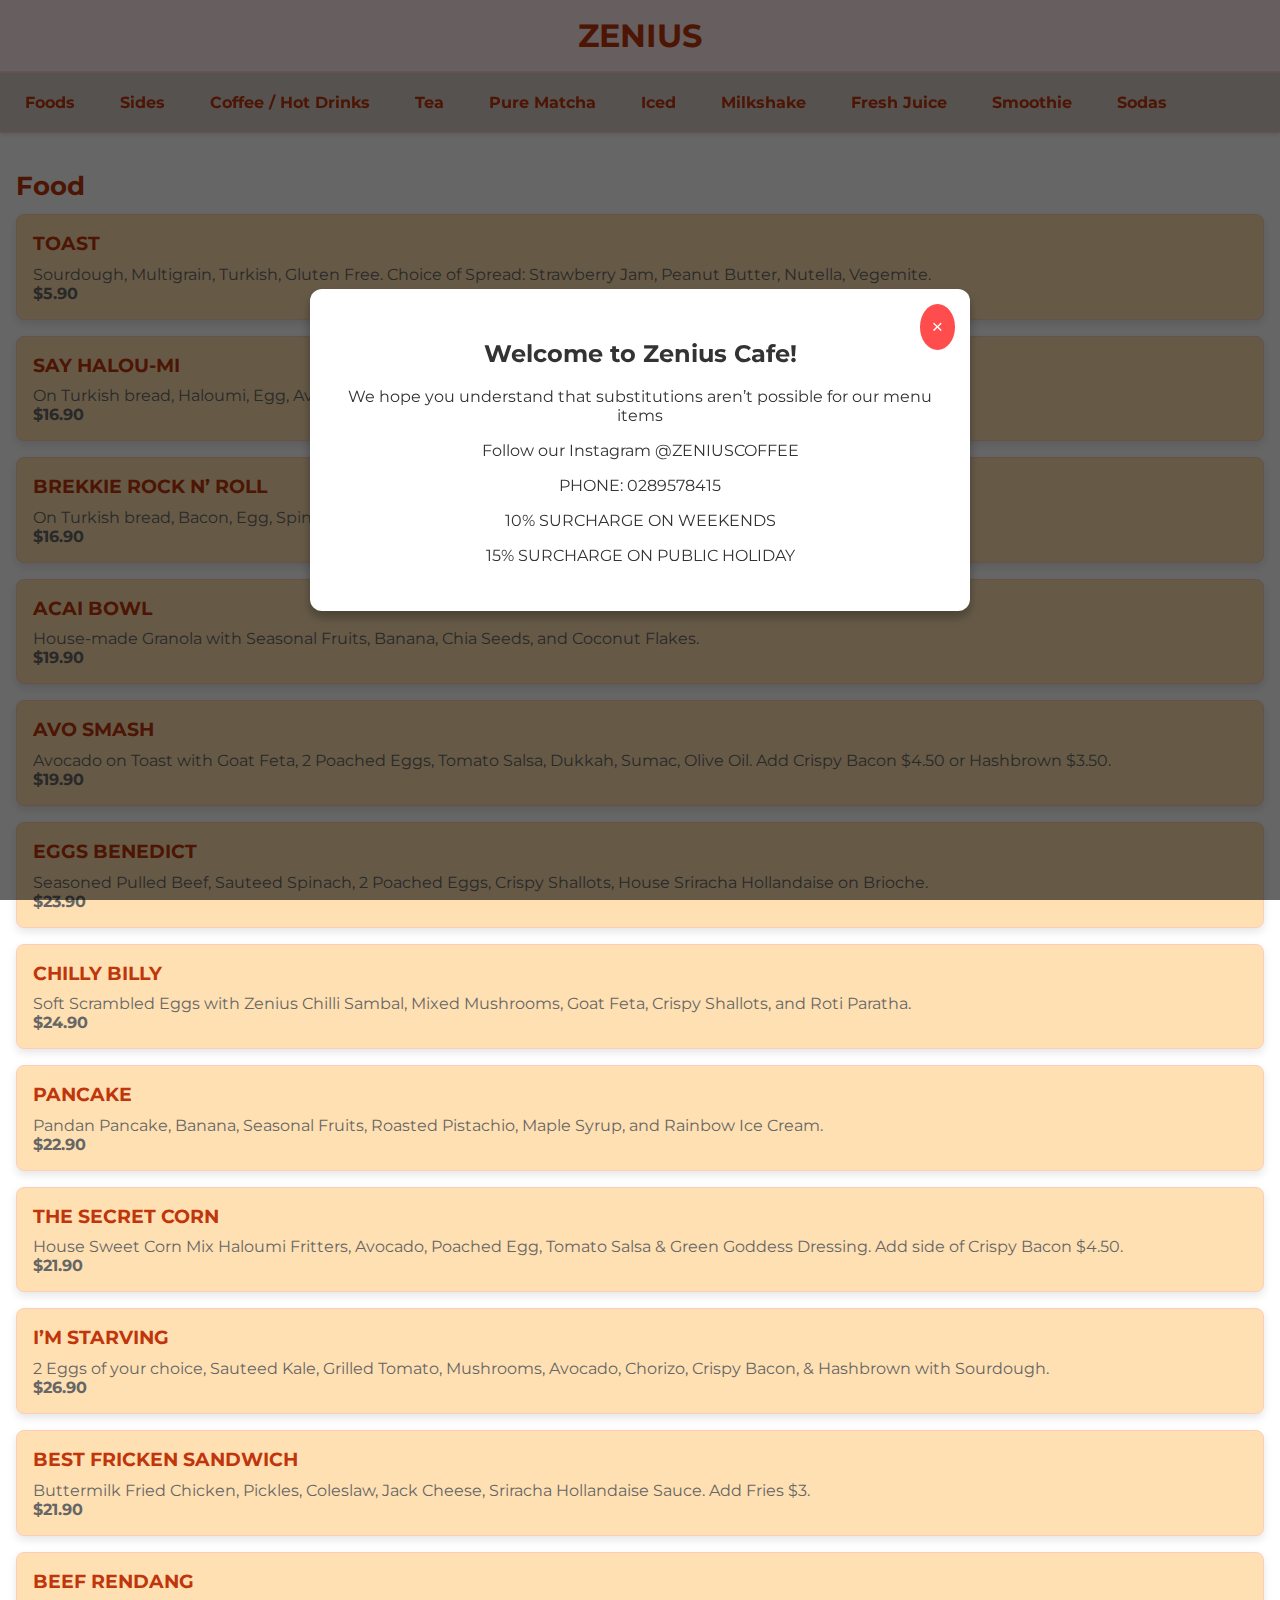
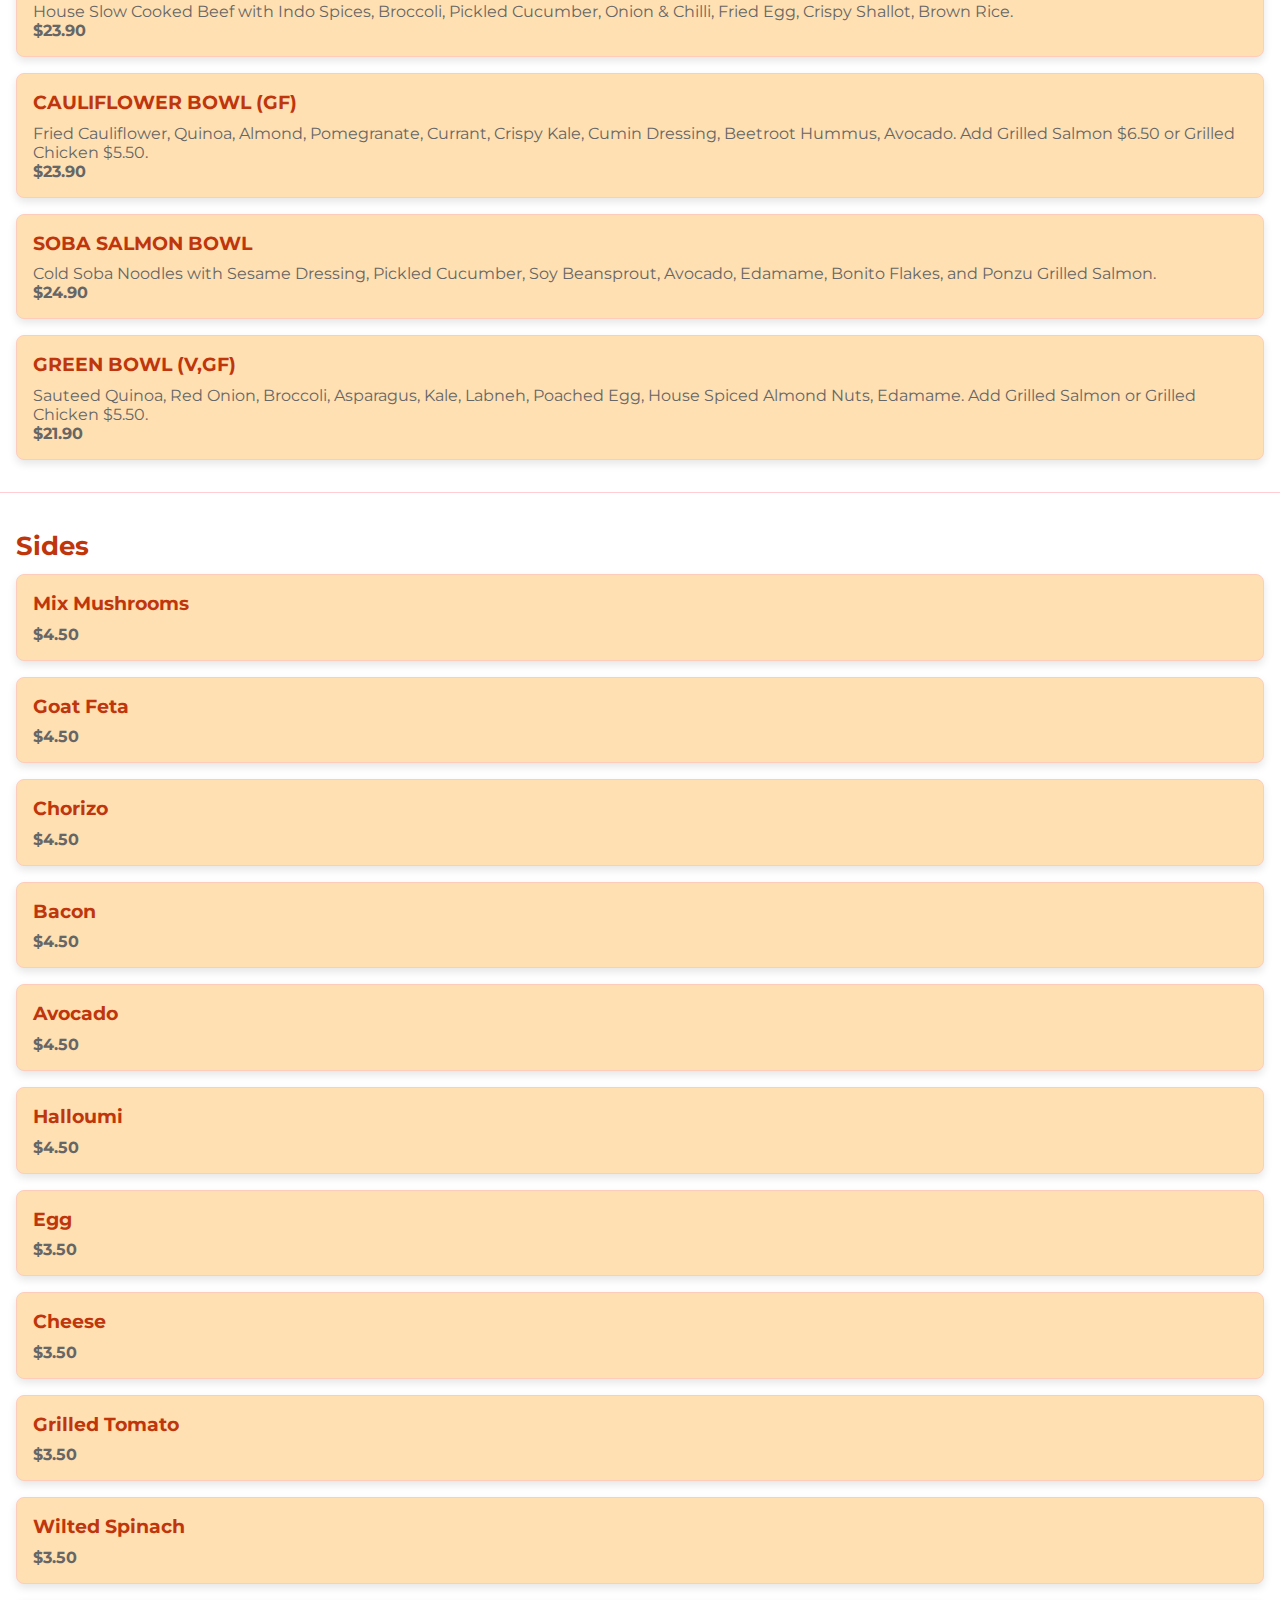
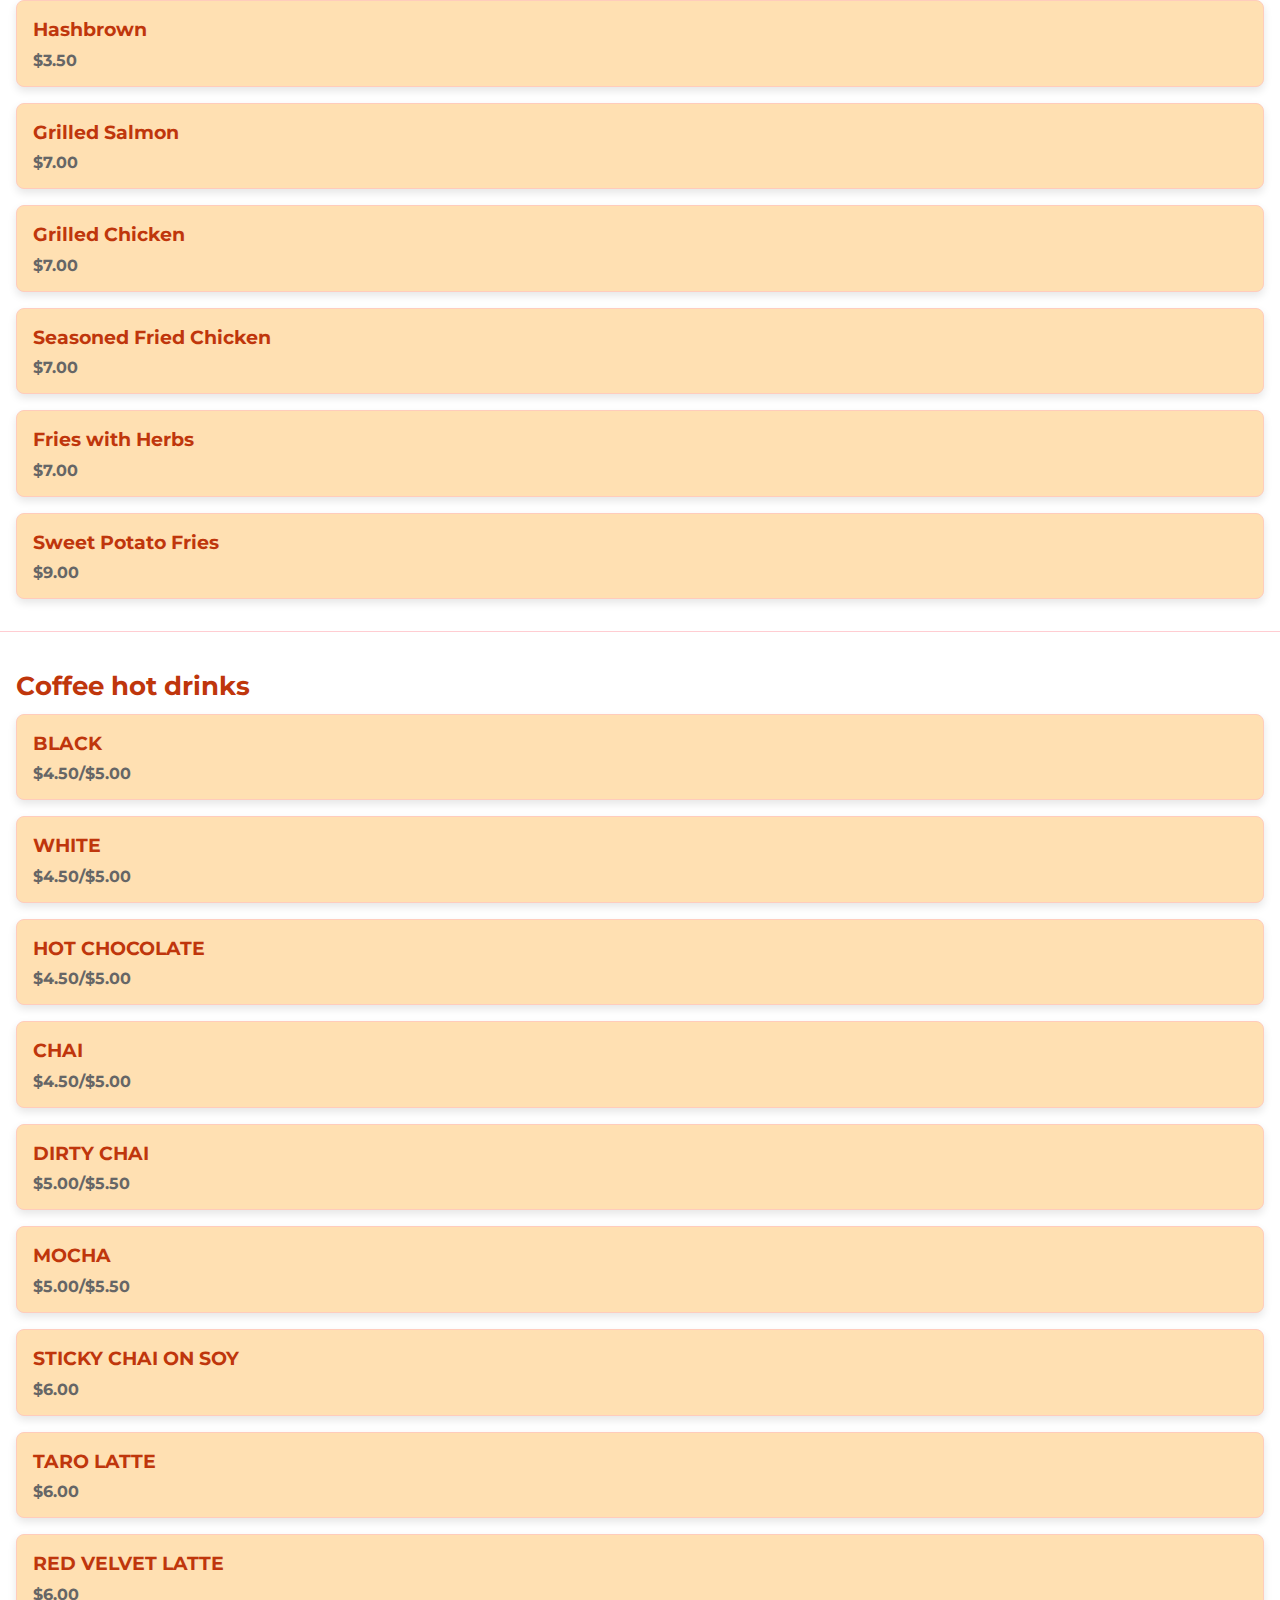
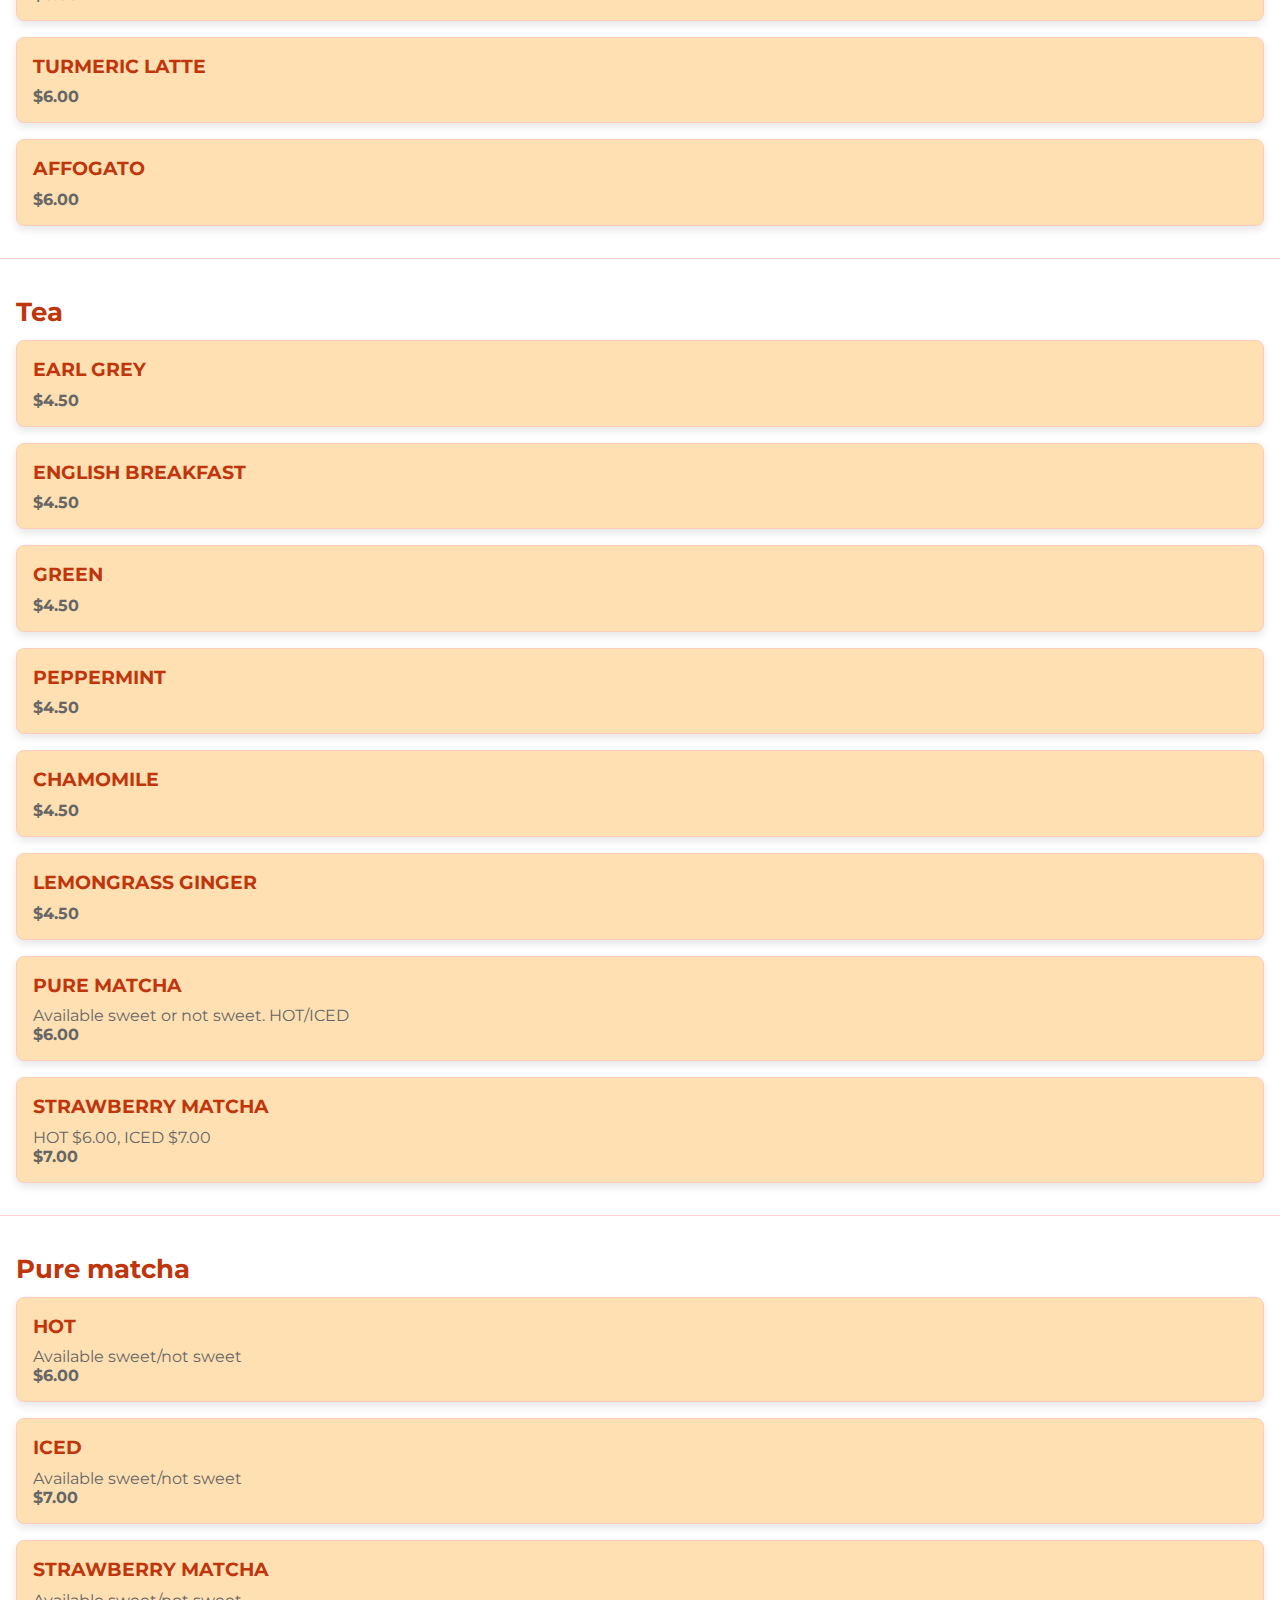
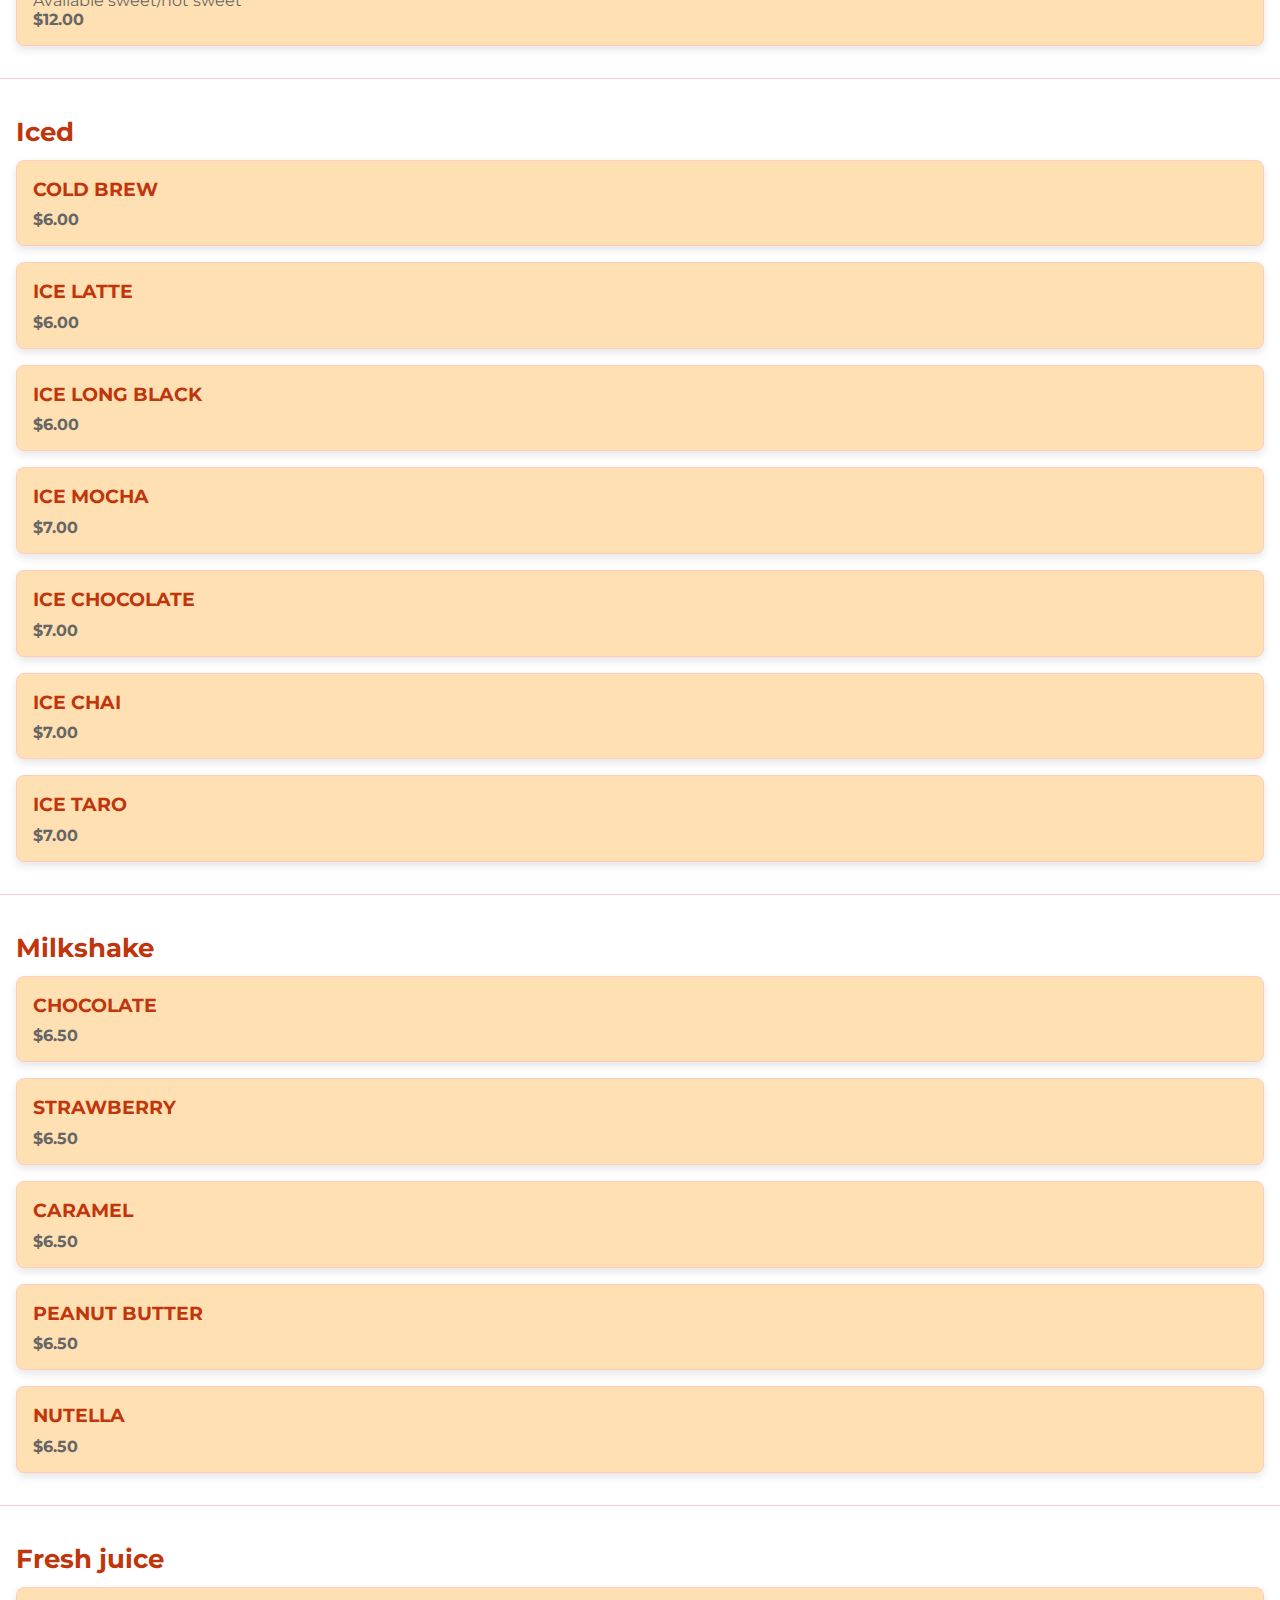
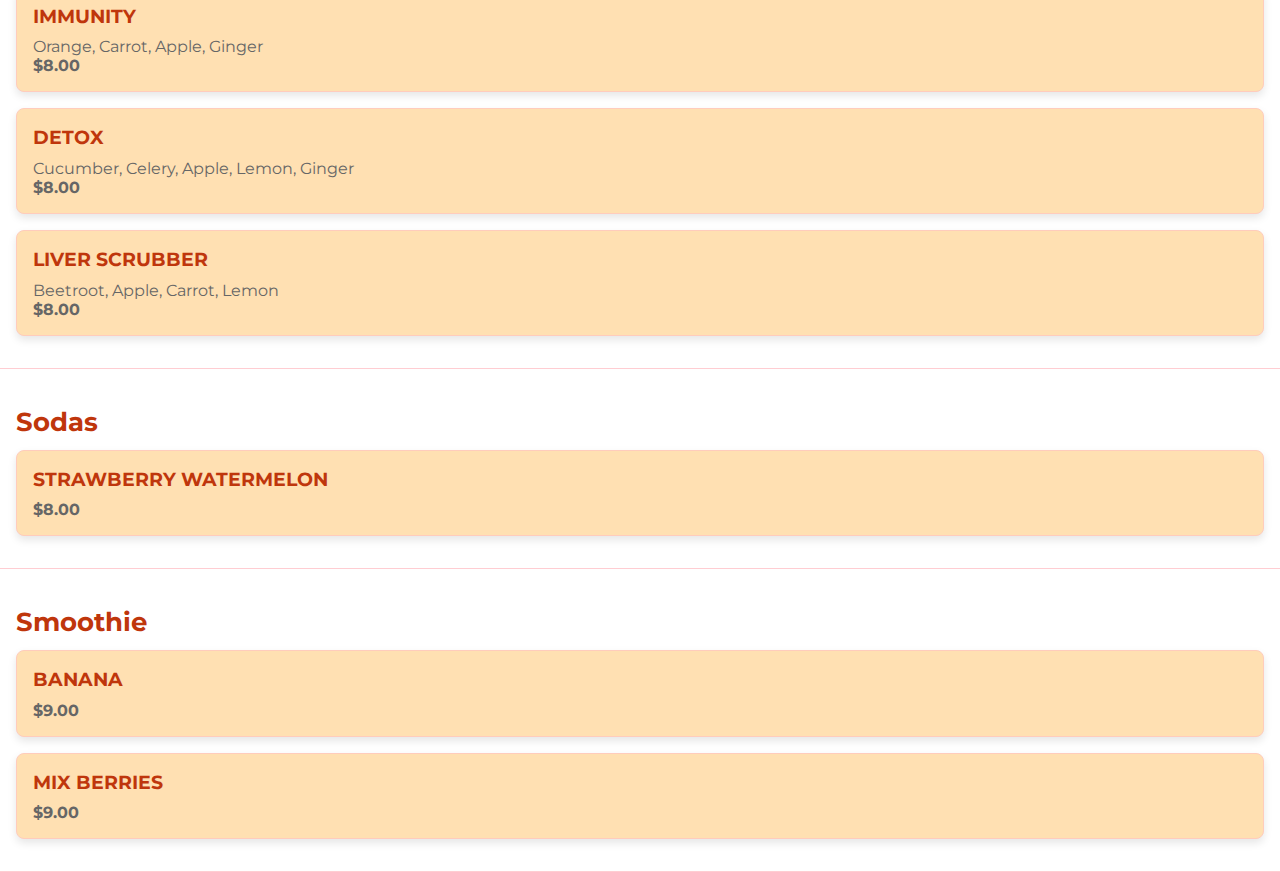
<file: index.html>
<!DOCTYPE html>
<html lang="en">
<head>
    <meta charset="UTF-8">
    <meta name="viewport" content="width=device-width, initial-scale=1.0">
    <title>Café Menu</title>
    <link rel="stylesheet" href="menu.css">
    <link href="https://fonts.googleapis.com/css2?family=Berkshire+Swash&display=swap" rel="stylesheet">
</head>
<body>
    <!-- Pop-up Message -->
<div id="popup-message" class="popup-message">
    <div class="popup-content">
        <button class="close-btn">&times;</button>
        <h2>Welcome to Zenius Cafe!</h2>
        <p>We hope you understand that substitutions aren’t possible for our menu items</p>
        <p>Follow our Instagram @ZENIUSCOFFEE</p>
        <p>PHONE: 0289578415</p>
        <p>10% SURCHARGE ON WEEKENDS</p>
        <p>15% SURCHARGE ON PUBLIC HOLIDAY</p>
    </div>
</div>
    

    <!-- Header -->
    <header class="header">
        <h1 class="menu-title">ZENIUS</h1>
    </header>

    <!-- Navigation Menu -->
    <nav class="menu-categories">
        <ul>
            <li><a href="#food">Foods</a></li>
            <li><a href="#sides">Sides</a></li>
            <li><a href="#coffee-hot-drinks">Coffee / Hot Drinks</a></li>
            <li><a href="#tea">Tea</a></li>
            <li><a href="#pure-matcha">Pure Matcha</a></li>
            <li><a href="#iced">Iced</a></li>
            <li><a href="#milkshake">Milkshake</a></li>
            <li><a href="#fresh-juice">Fresh Juice</a></li>
            <li><a href="#smoothie">Smoothie</a></li>
            <li><a href="#sodas">Sodas</a></li>
        </ul>
    </nav>

    <!-- Menu Content -->
    <main class="menu-content">
        <div id="menu-container"></div>
    </main>

    <!-- JavaScript Files -->
    <script src="menu.js" type="module"></script>
    <script src="popup.js" type="module"></script>
</body>
</html>
</file>
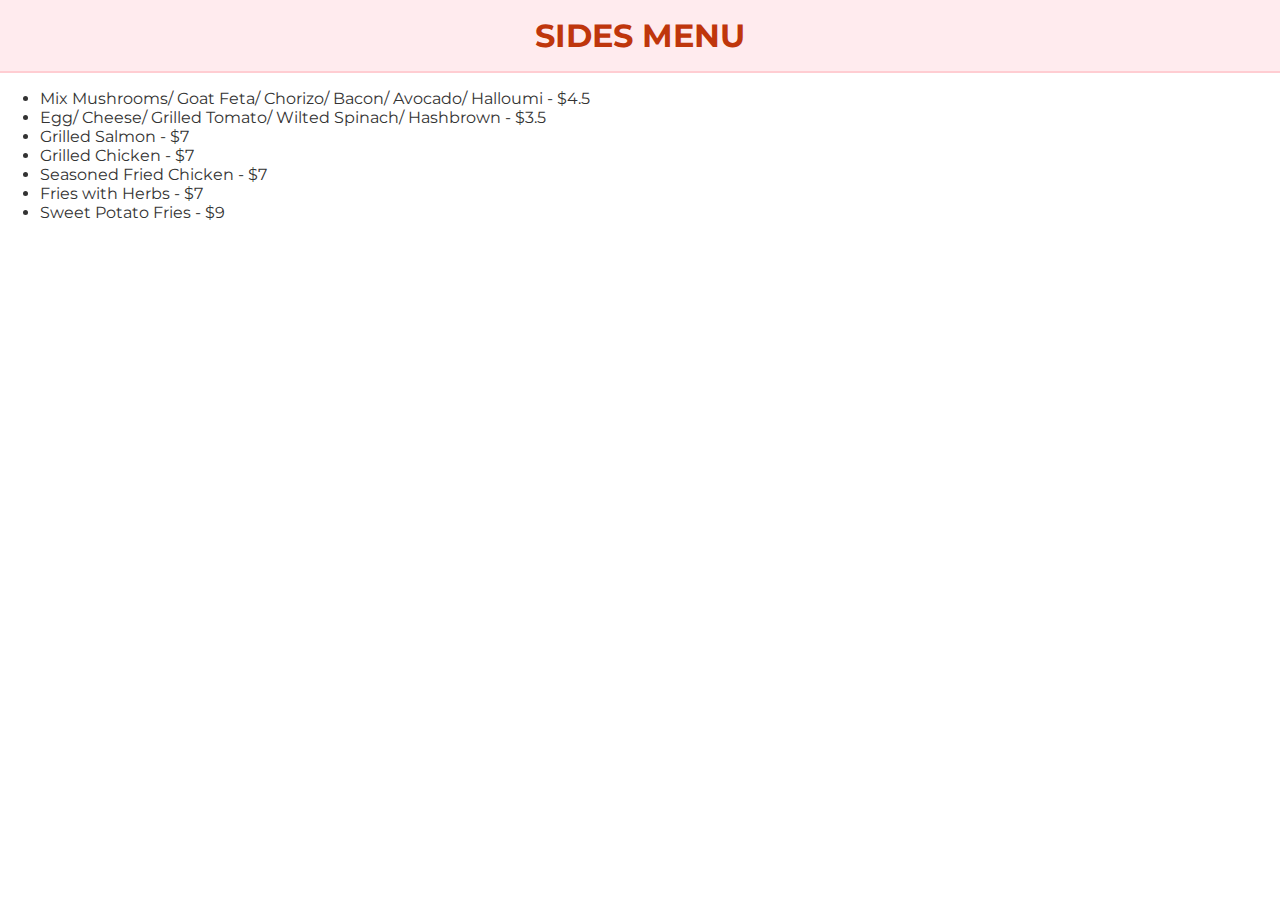
<file: sides.html>
<!DOCTYPE html>
<html lang="en">
<head>
    <meta charset="UTF-8">
    <meta name="viewport" content="width=device-width, initial-scale=1.0">
    <title>Sides Menu</title>
    <link rel="stylesheet" href="menu.css">
    <link href="https://fonts.googleapis.com/css2?family=Berkshire+Swash&display=swap" rel="stylesheet">
</head>
<body>
    <header class="header">
        <h1 class="menu-title">SIDES MENU</h1>
    </header>

    <main class="menu-content">
        <ul class="menu-list">
            <li>Mix Mushrooms/ Goat Feta/ Chorizo/ Bacon/ Avocado/ Halloumi - $4.5</li>
            <li>Egg/ Cheese/ Grilled Tomato/ Wilted Spinach/ Hashbrown - $3.5</li>
            <li>Grilled Salmon - $7</li>
            <li>Grilled Chicken - $7</li>
            <li>Seasoned Fried Chicken - $7</li>
            <li>Fries with Herbs - $7</li>
            <li>Sweet Potato Fries - $9</li>
        </ul>
    </main>
</body>
</html>
</file>
<file: menu.css>
/* Import fonts */
@import url('https://fonts.googleapis.com/css2?family=Montserrat:wght@400;700&display=swap');

/* Base styles */
body {
    font-family: 'Montserrat', sans-serif; /* Modern, clean font for the entire site */
    margin: 0;
    padding: 0;
    background-color: #ffffff; /* White background */
    color: #333333; /* Neutral dark gray for text */
}

/* Header styles */
.header {
    text-align: center;
    padding: 1em 0; /* Adjusted padding for better spacing */
    background-color: #ffebee; /* Very light pink background */
    border-bottom: 2px solid #ffcdd2; /* Slightly darker pink border for contrast */
}

.menu-title {
    font-size: 2em; /* Adjusted font size for the title */
    color: #bf360c; /* Darker orange text color */
    margin: 0;
}

/* Menu categories styles */
.menu-categories {
    position: sticky;
    top: 0;
    background-color: #fff3e0;
    padding: 10px;
    overflow-x: auto;
    white-space: nowrap;
    -webkit-overflow-scrolling: touch;
    z-index: 1000;
    border-bottom: 1px solid #ffcdd2;
    box-shadow: 0 2px 4px rgba(0, 0, 0, 0.1);
    transition: background-color 0.3s ease; /* Ensure transition is applied */
}

/* Darken navbar when popup is active */
.body-popup-active .menu-categories {
    background-color: #d7ccc8; /* Darker greyish background */
}

.menu-categories ul {
    list-style-type: none; /* Removes default bullets */
    padding: 0; /* Removes default padding */
    margin: 0; /* Removes default margin */
    display: flex; /* Aligns items horizontally */
    align-items: center; /* Centers items vertically within the nav */
}

.menu-categories li {
    margin-right: 15px; /* Space between items */
}

.menu-categories li:last-child {
    margin-right: 0; /* Removes margin from the last item */
}

.menu-categories a {
    color: #bf360c; /* Darker orange text for contrast */
    text-decoration: none;
    font-weight: bold; /* Makes text bold */
    display: inline-block; /* Ensures links are displayed inline */
    padding: 10px 15px; /* Padding for better touch targets */
}

.menu-categories a:hover {
    text-decoration: underline; /* Adds underline on hover */
    background-color: #ffccbc; /* Light orange background on hover */
}

/* Menu section styles */
.menu-section {
    padding: 1em; /* Adjusted padding for better spacing */
    border-bottom: 1px solid #ffcdd2; /* Light orange border */
}

.menu-section h2 {
    font-size: 1.6em; /* Adjusted font size for headings */
    margin-bottom: 0.5em;
    color: #bf360c; /* Darker orange */
}

/* Menu item box styles */
.menu-item {
    margin-bottom: 1em; /* Space between items */
    padding: 1em; /* Padding for better spacing */
    border: 1px solid #ffccbc; /* Light orange border for the box */
    border-radius: 8px; /* Rounded corners */
    background-color: #ffe0b2; /* Very light orange background for the box */
    box-shadow: 0 4px 8px rgba(0, 0, 0, 0.1); /* Subtle shadow for depth */
}

.menu-item h3 {
    margin: 0 0 0.5em;
    font-size: 1.2em; /* Adjusted font size for item titles */
    color: #bf360c; /* Darker orange text */
}

.menu-item p {
    margin: 0;
    color: #666666; /* Medium gray text */
}

.menu-item .price {
    font-weight: bold; /* Makes the price bold */
}

/* Pop-up styles */
.popup-message {
    display: flex;
    position: fixed;
    top: 0;
    left: 0;
    width: 100%;
    height: 100%;
    background: rgba(0, 0, 0, 0.6);
    align-items: center;
    justify-content: center;
    z-index: 2000; /* Ensure it's on top of other content */
}

.popup-content {
    background: #ffffff; /* White background for the content */
    padding: 30px;
    border-radius: 12px; /* Rounded corners for a softer look */
    width: 90%;
    max-width: 600px; /* Maximum width for larger screens */
    position: relative;
    box-shadow: 0 6px 12px rgba(0, 0, 0, 0.3); /* Enhanced shadow for depth */
    text-align: center;
    transition: transform 0.3s ease, opacity 0.3s ease; /* Smooth transition effects */
    transform: scale(0.9); /* Initial scale for entrance effect */
    opacity: 0; /* Initial opacity for entrance effect */
}

.popup-message.show .popup-content {
    transform: scale(1); /* Full scale when visible */
    opacity: 1; /* Full opacity when visible */
}

.close-btn {
    background: #ff4d4d; /* Red background for visibility */
    color: white;
    border: none;
    padding: 12px;
    cursor: pointer;
    position: absolute;
    top: 15px;
    right: 15px;
    border-radius: 50%; /* Circular button */
    font-size: 1.2em; /* Larger font size for better visibility */
    transition: background-color 0.3s ease; /* Smooth background color transition */
}

.close-btn:hover {
    background: #cc0000; /* Darker red on hover */
}

/* Mobile-specific styles */
@media (max-width: 768px) {
    .popup-content {
        width: 95%; /* Slightly larger width on mobile */
    }

    .menu-title {
        font-size: 1.6em; /* Adjusted font size for mobile view */
    }

    .menu-categories {
        padding: 8px; /* Adjusted padding for mobile */
    }

    .menu-categories a {
        padding: 8px 12px; /* Adjusted padding for mobile */
    }

    .menu-section h2 {
        font-size: 1.4em; /* Adjusted font size for headings on mobile */
    }

    .menu-item h3 {
        font-size: 1em; /* Adjusted font size for item titles on mobile */
    }
}
</file>
